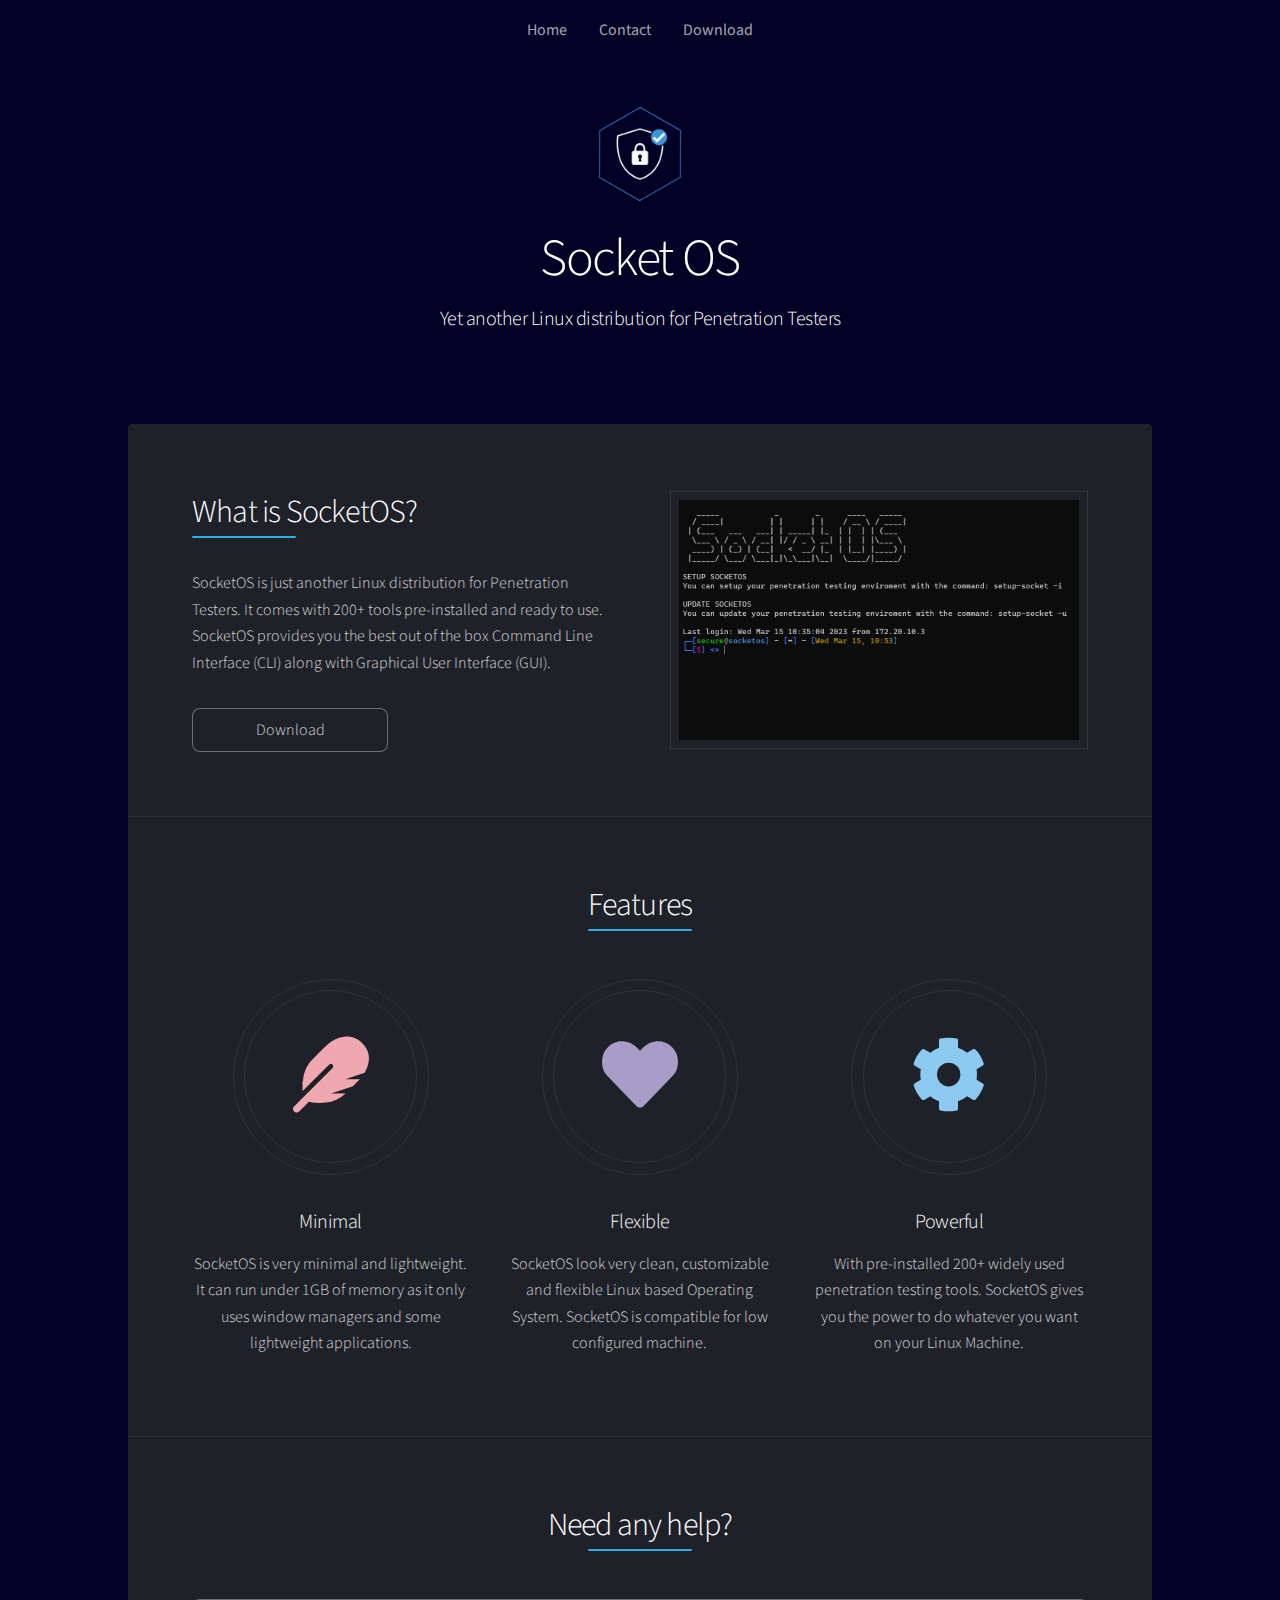
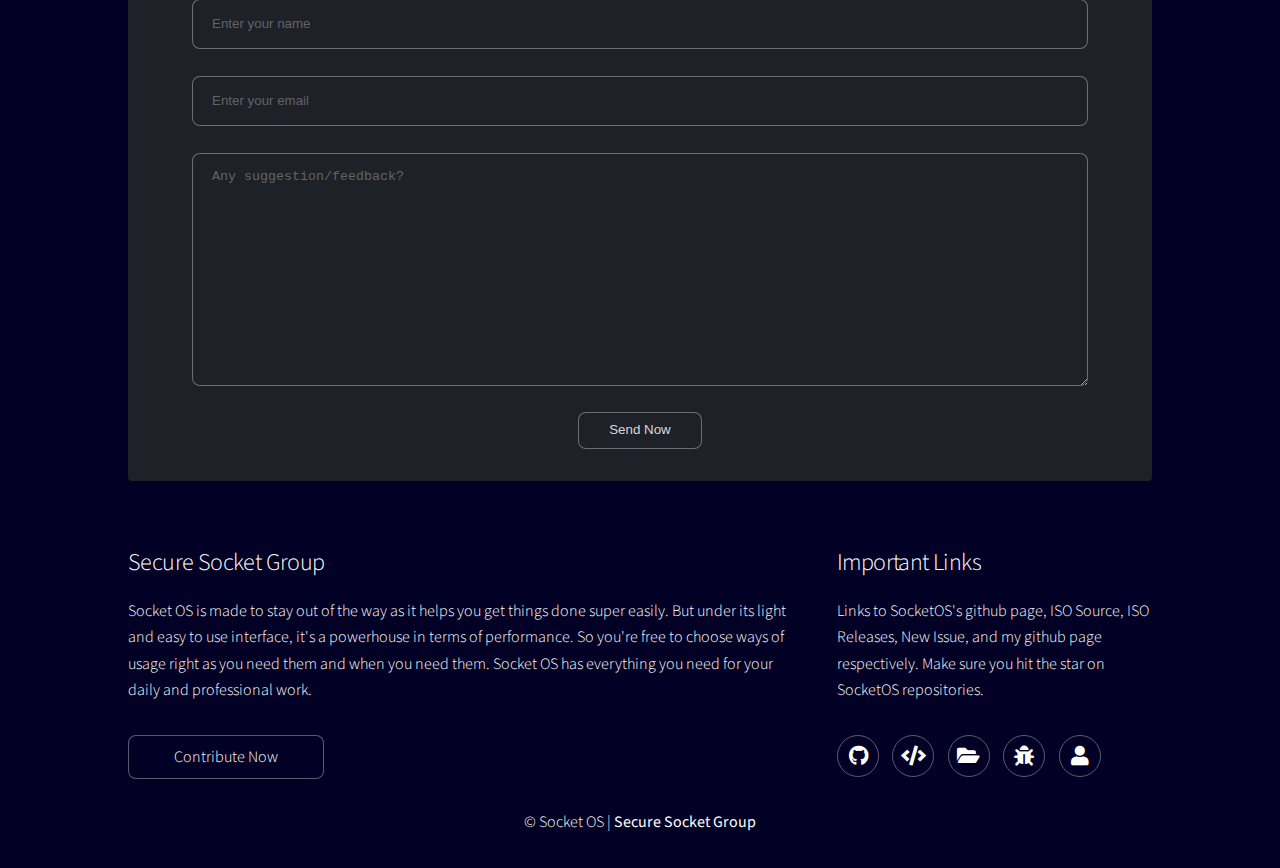
<file: index.html>
<!DOCTYPE HTML>
<html>

<head>
	<title>Socket OS : By Secure Socket Group</title>
	<meta charset="utf-8" />
	<meta name="viewport" content="width=device-width, initial-scale=1, user-scalable=no" />
	<meta name="description" content="With SocketOS, you can setup your penetration testing enviroment in just single click. SocketOS comes with 200+ pre-installed penetration testing tools.">
    <meta name="keywords" content="Secure Socket Group, SocketOS, Socket OS, socketos">
	<link rel="shortcut icon" href="assets/images/logo.png">
	<link rel="stylesheet" href="assets/css/main.css" />
</head>

<body class="is-preload">

	<!-- Wrapper -->
	<div id="wrapper">

		<!-- nav -->
		<nav id="nav">
			<a href="#"><span>Home</span></a>
			<a href="#contact"><span>Contact</span></a>
			<a href="Download/"><span>Download</span></a>
			</li>
		</nav>

		<!-- Header -->
		<header id="header" class="alt">
			<span class="logo"><img width="100px" src="assets/images/logo.png" alt="" /></span>
			<h1>Socket OS</h1>
			<p>Yet another Linux distribution for Penetration Testers</p>
		</header>

		<!-- Main -->
		<div id="main">

			<!-- Introduction -->
			<section id="intro" class="main">
				<div class="spotlight">
					<div class="content">
						<header class="major">
							<h2>What is SocketOS?</h2>
						</header>
						<p>SocketOS is just another Linux distribution for Penetration Testers.
							It comes with 200+ tools pre-installed and ready to use.
							SocketOS provides you the best out of the box Command Line Interface (CLI) along with Graphical User Interface (GUI).</p>
						<div class="form-button">
							<a href="Download/" class="button">Download</a>
						</div>
					</div>
					<span class="image"><img src="assets/images/socket.png" alt="" /></span>
				</div>
			</section>

			<!-- Features -->
			<section id="first" class="main special">
				<header class="major">
					<h2>Features</h2>
				</header>
				<ul class="features">
					<li>
						<span class="icon solid major style1 fa-feather"></span>
						<h3>Minimal</h3>
						<p>SocketOS is very minimal and lightweight.
							It can run under 1GB of memory as it only uses window managers and some lightweight
							applications.</p>
					</li>
					<li>
						<span class="icon solid major style3 fa-heart"></span>
						<h3>Flexible</h3>
						<p>SocketOS look very clean, customizable and flexible Linux based Operating System. SocketOS is compatible for low configured machine.</p>
					</li>
					<li>
						<span class="icon solid major style5 fa-cog"></span>
						<h3>Powerful</h3>
						<p>With pre-installed 200+ widely used penetration testing tools. SocketOS gives you the power to do whatever you want on your Linux Machine.</p>
					</li>
				</ul>
			</section>

			<!-- Need any help? -->
			<section id="contact" class="main special">
				<header class="major">
					<h2>Need any help?</h2>
				</header>
				<form action="https://formspree.io/f/xzbqaazk" method="POST">
					<div class="field">
						<input type="text" name="name" placeholder="Enter your name" required>
					</div>
					<div class="field">
						<input type="email" name="email" placeholder="Enter your email" required>
					</div>
					<div class="field">
						<textarea name="message" placeholder="Any suggestion/feedback?" rows="6" required></textarea>
					</div>
					<div class="form-button">
						<button class="button" type="submit">Send Now</button>
					</div>
				</form>
			</section>

		</div>

		<!-- Footer -->
		<footer id="footer">
			<section class="pr-4">
				<h2>Secure Socket Group</h2>
				<p>Socket OS is made to stay out of the way as it helps you get things done super easily. But under its light and easy to use interface, it's a powerhouse in terms of performance. So you're free to choose ways of usage right as you need them and when you need them. Socket OS has everything you need for your daily and professional work.</p>
				<div class="form-button">
					<a href="https://github.com/SecureSocket/SetupSocket" class="button">Contribute Now</a>
				</div>
			</section>
			<section class="pl-4">
				<h2>Important Links</h2>
				<p>Links to SocketOS's github page, ISO Source, ISO Releases, New Issue, and my github page
					respectively. Make sure you hit the star on SocketOS repositories.</p>
				<ul class="icons">
					<li><a href="https://github.com/SecureSocket" target="_blank"
							class="icon brands fa-github alt"><span class="label">SocketOS</span></a></li>
					<li><a href="https://github.com/SecureSocket/SetupSocket" target="_blank"
							class="icon solid fa-code alt"><span class="label">Repository</span></a></li>
					<li><a href="https://github.com/SecureSocket/SetupSocket/blob/main/repo_name" target="_blank"
							class="icon solid fa-folder-open alt"><span class="label">Releases</span></a></li>
					<li><a href="https://github.com/SecureSocket/SetupSocket/issues/new" target="_blank"
							class="icon solid fa-bug alt"><span class="label">Issues</span></a></li>
					<li><a href="https://github.com/jineshnagori" target="_blank" class="icon solid fa-user alt"><span
								class="label">Jinesh Nagori</span></a></li>
				</ul>
			</section>
		</footer>
		<p class="copyright text-center">&copy; Socket OS | <a href="" target="_blank">Secure Socket Group</a></p>
	</div>

	<!-- Scripts -->
	<script src="assets/js/jquery.min.js"></script>
	<script src="assets/js/main.js"></script>
</body>

</html>
</file>
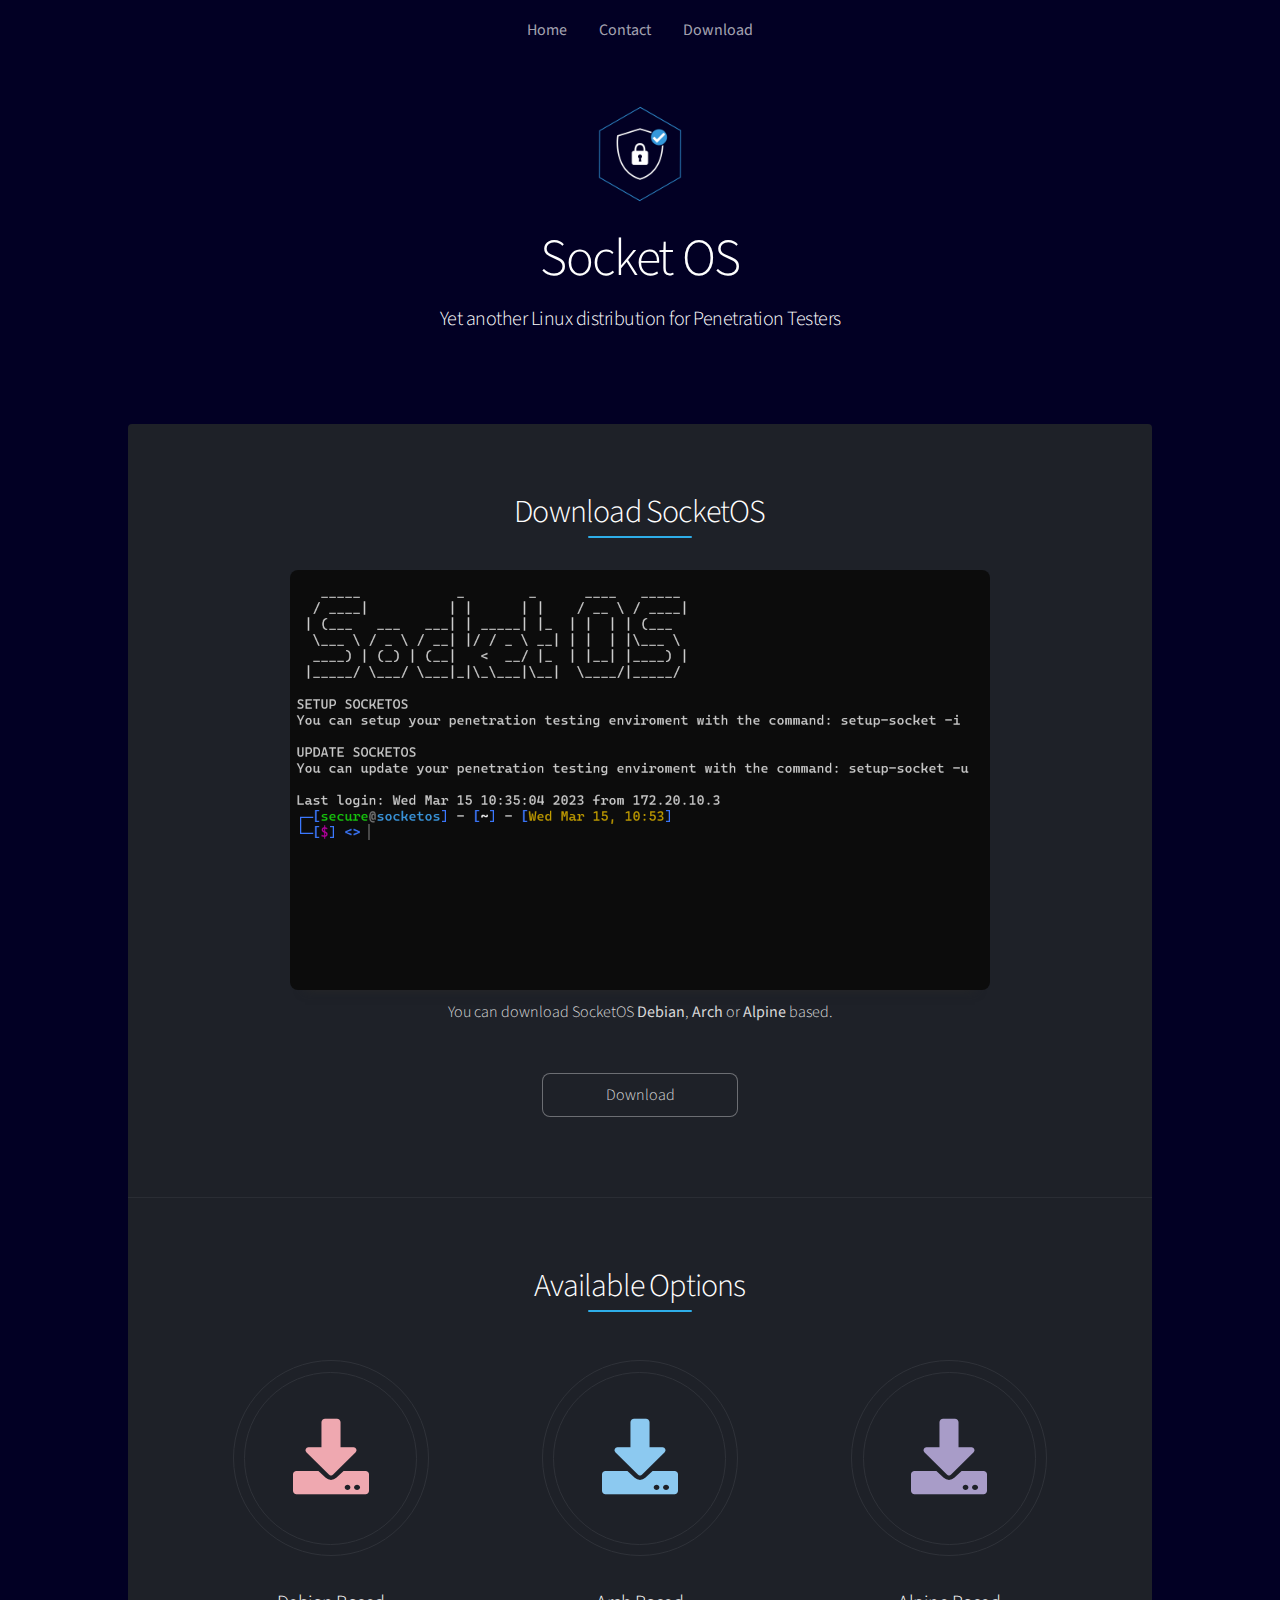
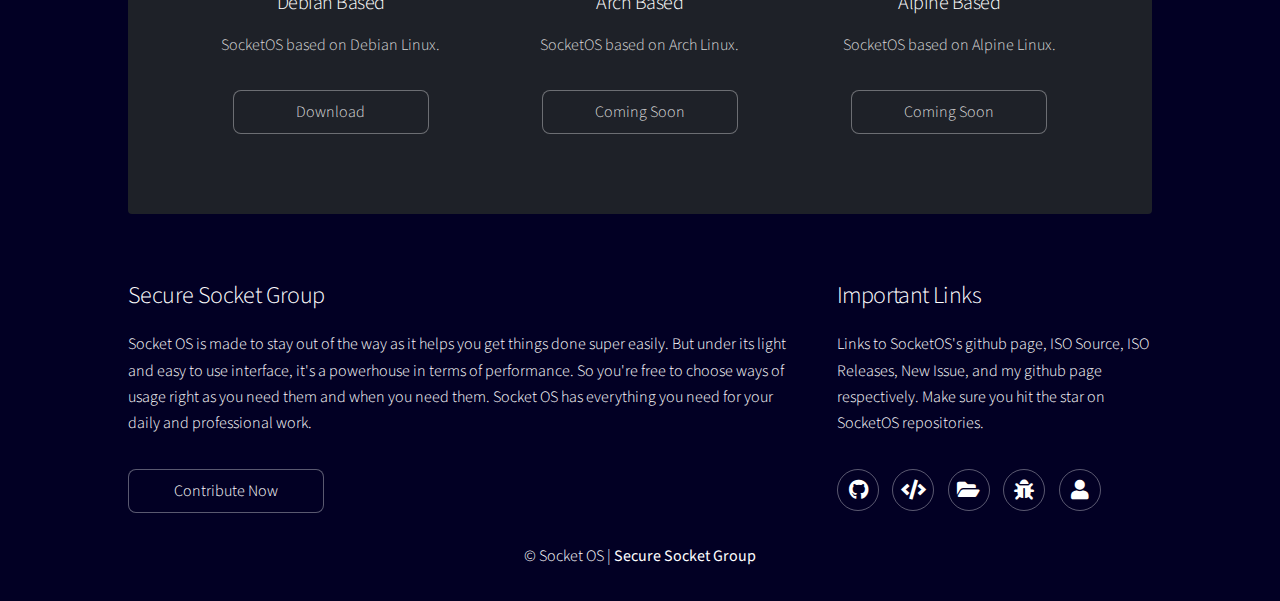
<file: Download/index.html>
<!DOCTYPE HTML>
<html>

<head>
	<title>Download : Socket OS</title>
	<meta charset="utf-8" />
	<meta name="viewport" content="width=device-width, initial-scale=1, user-scalable=no" />
	<meta name="description" content="With SocketOS, you can setup your penetration testing enviroment in just single click. SocketOS comes with 200+ pre-installed penetration testing tools.">
    <meta name="keywords" content="Secure Socket Group, SocketOS, Socket OS, socketos">
	<link rel="shortcut icon" href="../assets/images/logo.png">
	<link rel="stylesheet" href="../assets/css/main.css" />
</head>

<body class="is-preload">

	<!-- Wrapper -->
	<div id="wrapper">

		<!-- nav -->
		<nav id="nav">
			<a href="../index.html"><span>Home</span></a>
			<a href="../index.html#contact"><span>Contact</span></a>
			<a href="#first"><span>Download</span></a>
			</li>
		</nav>

		<!-- Header -->
		<div id="header" class="alt">
			<span class="logo"><img width="100px" src="../assets/images/logo.png" alt="" /></span>
			<h1>Socket OS</h1>
			<p>Yet another Linux distribution for Penetration Testers</p>
		</div>

		<!-- Main -->
		<div id="main">

			<!-- Introduction -->
			<section id="first" class="main special">
				<div class="major">
					<h2>Download SocketOS</h2>
					<div class="col-12">
						<span class="image fit">
							<img width="700px" class="shadow" src="../assets/images/socket.png" alt="">
						</span>
					</div>
					<p>You can download SocketOS <b>Debian</b>, <b>Arch</b> or <b>Alpine</b> based.</p>
				</div>
				<div class="major">
					<div class="justify-content-center form-button">
						<a href="https://drive.google.com/u/1/uc?id=19go4jSQPvHh8Fgo_8zIJHyz3XB8oec93&export=download" class="button primary">Download</a>
					</div>
				</div>
			</section>

			<!-- Features -->
			<section id="first" class="main special">
				<div class="major">
					<h2>Available Options</h2>
				</div>
				<ul class="features">
					<li>
						<span class="icon solid major style1 fa-download"></span>
						<h3>Debian Based</h3>
						<p>SocketOS based on Debian Linux.</p>
						<div class="form-button">
							<a href="https://drive.google.com/u/1/uc?id=19go4jSQPvHh8Fgo_8zIJHyz3XB8oec93&export=download" target="_blank" class="button">Download</a>
						</div>
					</li>
					<li>
						<span class="icon solid major style5 fa-download"></span>
						<h3>Arch Based</h3>
						<p>SocketOS based on Arch Linux.</p>
						<div class="form-button">
							<a class="button" style="pointer-events: none">Coming Soon</a>
						</div>
					</li>
					<li>
						<span class="icon solid major style3 fa-download"></span>
						<h3>Alpine Based</h3>
						<p>SocketOS based on Alpine Linux.</p>
						<div class="form-button">
							<a class="button" style="pointer-events: none">Coming Soon</a>
						</div>
					</li>
				</ul>
			</section>

		</div>

		<!-- Footer -->
		<footer id="footer">
			<section class="pr-4">
				<h2>Secure Socket Group</h2>
				<p>Socket OS is made to stay out of the way as it helps you get things done super easily. But under its
					light and easy to use interface, it's a powerhouse in terms of performance. So you're free to choose
					ways of usage right as you need them and when you need them. Socket OS has everything you need for
					your daily and professional work.</p>
				<div class="form-button">
					<a href="https://github.com/SecureSocket/SetupSocket" class="button">Contribute Now</a>
				</div>
			</section>
			<section class="pl-4">
				<h2>Important Links</h2>
				<p>Links to SocketOS's github page, ISO Source, ISO Releases, New Issue, and my github page
					respectively. Make sure you hit the star on SocketOS repositories.</p>
				<ul class="icons">
					<li><a href="https://github.com/SecureSocket" target="_blank"
							class="icon brands fa-github alt"><span class="label">SocketOS</span></a></li>
					<li><a href="https://github.com/SecureSocket/SetupSocket" target="_blank"
							class="icon solid fa-code alt"><span class="label">Repository</span></a></li>
					<li><a href="https://github.com/SecureSocket/SetupSocket/blob/main/repo_name" target="_blank"
							class="icon solid fa-folder-open alt"><span class="label">Releases</span></a></li>
					<li><a href="https://github.com/SecureSocket/SetupSocket/issues/new" target="_blank"
							class="icon solid fa-bug alt"><span class="label">Issues</span></a></li>
					<li><a href="https://github.com/jineshnagori" target="_blank" class="icon solid fa-user alt"><span
								class="label">Jinesh Nagori</span></a></li>
				</ul>
			</section>
		</footer>
		<p class="copyright text-center">&copy; Socket OS | <a href="" target="_blank">Secure Socket Group</a></p>
	</div>

	<!-- Scripts -->
	<script src="../assets/js/jquery.min.js"></script>
	<script src="../assets/js/main.js"></script>
</body>

</html>
</file>
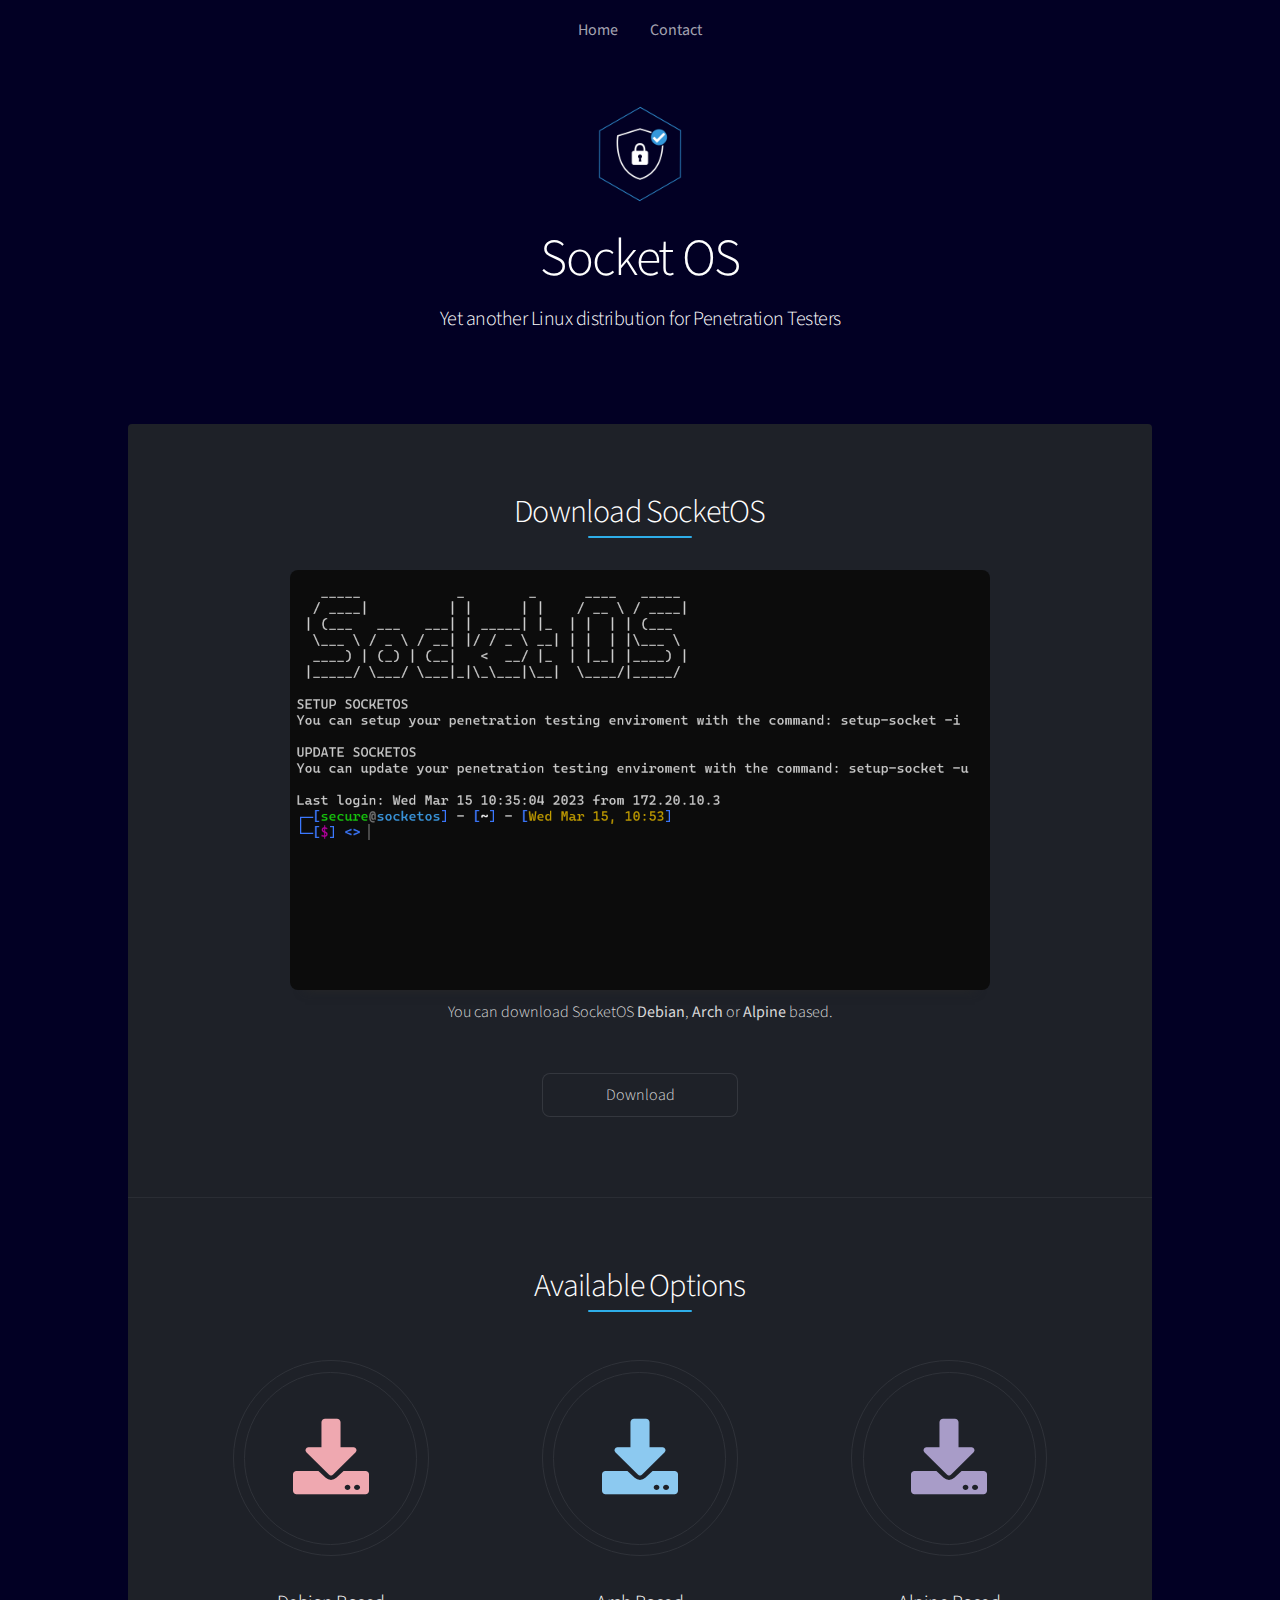
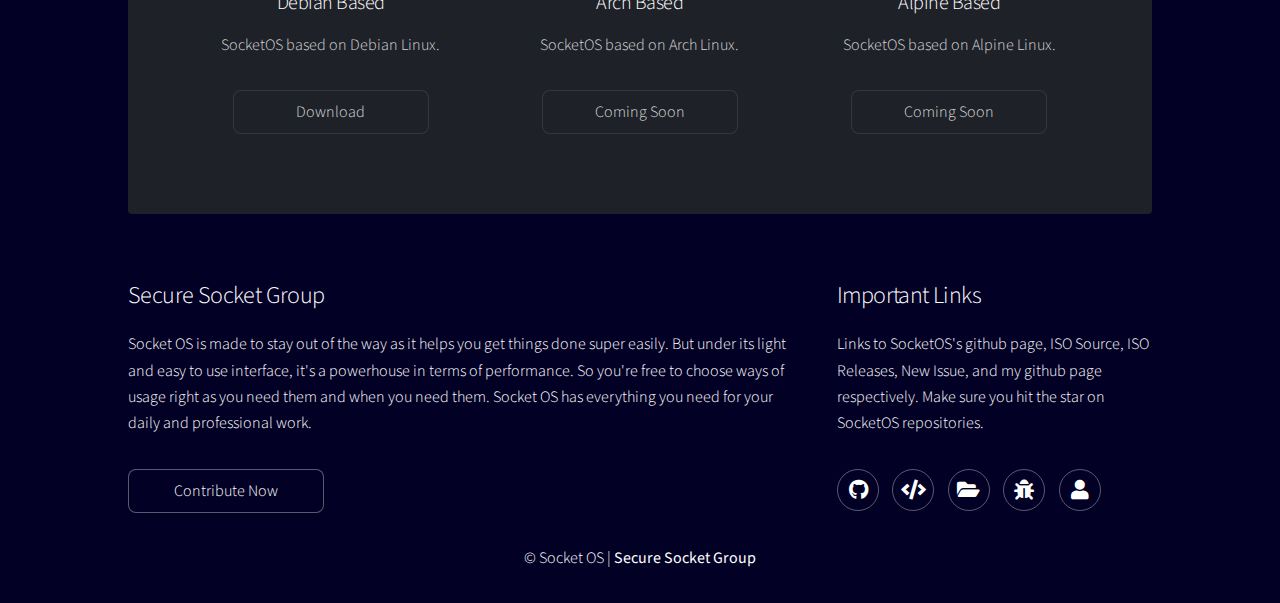
<file: download.html>
<!DOCTYPE HTML>
<html>

<head>
	<title>Socket OS : By Secure Socket Group</title>
	<meta charset="utf-8" />
	<meta name="viewport" content="width=device-width, initial-scale=1, user-scalable=no" />
	<link rel="shortcut icon" href="assets/images/logo.png">
	<link rel="stylesheet" href="assets/css/main.css" />
</head>

<body class="is-preload">

	<!-- Wrapper -->
	<div id="wrapper">

		<!-- nav -->
		<nav id="nav">
			<a href="index.php"><span>Home</span></a>
			<a href="index.php#contact"><span>Contact</span></a>
			</li>
		</nav>

		<!-- Header -->
		<div id="header" class="alt">
			<span class="logo"><img width="100px" src="assets/images/logo.png" alt="" /></span>
			<h1>Socket OS</h1>
			<p>Yet another Linux distribution for Penetration Testers</p>
		</div>

		<!-- Main -->
		<div id="main">

			<!-- Introduction -->
			<section id="first" class="main special">
				<div class="major">
					<h2>Download SocketOS</h2>
					<div class="col-12">
						<span class="image fit">
							<img width="700px" class="shadow" src="assets/images/socket.png" alt="">
						</span>
					</div>
					<p>You can download SocketOS <b>Debian</b>, <b>Arch</b> or <b>Alpine</b> based.</p>
				</div>
				<div class="major">
					<ul class="actions special justify-content-center">
						<li><a href="https://drive.google.com/u/1/uc?id=19go4jSQPvHh8Fgo_8zIJHyz3XB8oec93&export=download" class="button primary">Download</a></li>
					</ul>
				</div>
			</section>

			<!-- Features -->
			<section id="first" class="main special">
				<div class="major">
					<h2>Available Options</h2>
				</div>
				<ul class="features">
					<li>
						<span class="icon solid major style1 fa-download"></span>
						<h3>Debian Based</h3>
						<p>SocketOS based on Debian Linux.</p>
						<a href="https://drive.google.com/u/1/uc?id=19go4jSQPvHh8Fgo_8zIJHyz3XB8oec93&export=download" target="_blank" class="button">Download</a>
					</li>
					<li>
						<span class="icon solid major style5 fa-download"></span>
						<h3>Arch Based</h3>
						<p>SocketOS based on Arch Linux.</p>
						<a class="button" style="pointer-events: none">Coming Soon</a>
					</li>
					<li>
						<span class="icon solid major style3 fa-download"></span>
						<h3>Alpine Based</h3>
						<p>SocketOS based on Alpine Linux.</p>
						<a class="button" style="pointer-events: none">Coming Soon</a>
					</li>
				</ul>
			</section>

		</div>

		<!-- Footer -->
		<footer id="footer">
			<section class="pr-4">
				<h2>Secure Socket Group</h2>
				<p>Socket OS is made to stay out of the way as it helps you get things done super easily. But under its
					light and easy to use interface, it's a powerhouse in terms of performance. So you're free to choose
					ways of usage right as you need them and when you need them. Socket OS has everything you need for
					your daily and professional work.</p>
				<ul class="actions">
					<li><a href="https://github.com/SecureSocket/SetupSocket" class="button">Contribute Now</a></li>
				</ul>
			</section>
			<section class="pl-4">
				<h2>Important Links</h2>
				<p>Links to SocketOS's github page, ISO Source, ISO Releases, New Issue, and my github page
					respectively. Make sure you hit the star on SocketOS repositories.</p>
				<ul class="icons">
					<li><a href="https://github.com/SecureSocket" target="_blank"
							class="icon brands fa-github alt"><span class="label">SocketOS</span></a></li>
					<li><a href="https://github.com/SecureSocket/SetupSocket" target="_blank"
							class="icon solid fa-code alt"><span class="label">Repository</span></a></li>
					<li><a href="https://github.com/SecureSocket/SetupSocket/blob/main/repo_name" target="_blank"
							class="icon solid fa-folder-open alt"><span class="label">Releases</span></a></li>
					<li><a href="https://github.com/SecureSocket/SetupSocket/issues/new" target="_blank"
							class="icon solid fa-bug alt"><span class="label">Issues</span></a></li>
					<li><a href="https://github.com/jineshngori" target="_blank" class="icon solid fa-user alt"><span
								class="label">Jinesh Nagori</span></a></li>
				</ul>
			</section>
		</footer>
		<p class="copyright text-center">&copy; Socket OS | <a href="" target="_blank">Secure Socket Group</a></p>
	</div>

	<!-- Scripts -->
	<script src="assets/js/jquery.min.js"></script>
	<script src="assets/js/main.js"></script>
</body>

</html>
</file>
<file: assets/css/main.css>
@import url(fontawesome-all.min.css);
@import 'https://fonts.googleapis.com/css?family=Source+Sans+Pro:300,400';

.text-center {
	text-align: center;
}

::selection {
	background: #fff;
	color: #020024;
}

html {
	box-sizing: border-box;
	scroll-behavior: smooth !important;
}

body {
	background-color: #020024 !important;
	color: rgba(255, 255, 255, 0.65);
}

body {
	font-family: "Source Sans Pro", Helvetica, sans-serif;
	font-size: 17pt;
	font-weight: 300;
	line-height: 1.65;
}

.justify-content-center {
	justify-content: center;
}

@media screen and (max-width: 1680px) {

	body {
		font-size: 14pt;
	}

}

@media screen and (max-width: 1280px) {

	body {
		font-size: 12pt;
	}

}

@media screen and (max-width: 360px) {

	body {
		font-size: 11pt;
	}

}

a {
	-moz-transition: color 0.2s ease, border-bottom 0.2s ease;
	-webkit-transition: color 0.2s ease, border-bottom 0.2s ease;
	-ms-transition: color 0.2s ease, border-bottom 0.2s ease;
	transition: color 0.2s ease, border-bottom 0.2s ease;
	font-weight: 400;
	text-decoration: none;
	color: inherit;
}

a:hover {
	border-bottom-color: transparent;
}

p {
	margin: 0 0 2em 0;
}

h1,
h2,
h3 {
	font-weight: 300;
	line-height: 1.5;
	margin: 0 0 0.7em 0;
	letter-spacing: -0.025em;
}

h1 {
	font-size: 2.5em;
	line-height: 1.2;
}

h2 {
	font-size: 1.5em;
}

h3 {
	font-size: 1.25em;
}

@media screen and (max-width: 736px) {

	h1 {
		font-size: 2em;
	}

}

p {
	color: #ffffff;
}

a:hover {
	color: #ffffff;
}

h1,
h2,
h3 {
	color: #ffffff;
}

/* Nav */
nav {
	position: fixed;
	top: 0;
	left: 0;
	width: 100%;
	z-index: 1000;
	display: flex;
	background: #020024;
	height: 60px;
	align-items: center;
	justify-content: center;
}

nav span {
	margin: 0 1em 0 1em;
}

/* Box */

/* Button */

.button {
	-moz-appearance: none;
	-webkit-appearance: none;
	-ms-appearance: none;
	appearance: none;
	-moz-transition: background-color 0.2s ease-in-out, color 0.2s ease-in-out;
	-webkit-transition: background-color 0.2s ease-in-out, color 0.2s ease-in-out;
	-ms-transition: background-color 0.2s ease-in-out, color 0.2s ease-in-out;
	transition: background-color 0.2s ease-in-out, color 0.2s ease-in-out;
	border-radius: 8px;
	border: 0;
	cursor: pointer;
	display: inline-block;
	font-weight: 300;
	height: 2.75em;
	line-height: 2.75em;
	min-width: 9.25em;
	padding: 0 1.5em;
	text-align: center;
	text-decoration: none;
	white-space: nowrap;
}

.button:disabled {
	pointer-events: none;
	opacity: 0.25;
}

@media screen and (max-width: 736px) {

	.button {
		min-width: 0;
	}

}

.button {
	background-color: transparent;
	box-shadow: inset 0 0 0 1px rgba(255, 255, 255, 0.35);
	color: #ffffff !important;
}

.button:hover {
	background-color: rgba(255, 255, 255, 0.075);
}

.button:active {
	background-color: rgba(255, 255, 255, 0.2);
}

/* Form */

::-webkit-input-placeholder {
	opacity: 1.0;
}

:-moz-placeholder {
	opacity: 1.0;
}

::-moz-placeholder {
	opacity: 1.0;
}

:-ms-input-placeholder {
	opacity: 1.0;
}

::-webkit-input-placeholder {
	color: rgba(255, 255, 255, 0.5) !important;
}

:-moz-placeholder {
	color: rgba(255, 255, 255, 0.5) !important;
}

::-moz-placeholder {
	color: rgba(255, 255, 255, 0.5) !important;
}

:-ms-input-placeholder {
	color: rgba(255, 255, 255, 0.5) !important;
}

/* Icon */

.icon {
	text-decoration: none;
	-moz-transition: background-color 0.2s ease-in-out, color 0.2s ease-in-out;
	-webkit-transition: background-color 0.2s ease-in-out, color 0.2s ease-in-out;
	-ms-transition: background-color 0.2s ease-in-out, color 0.2s ease-in-out;
	transition: background-color 0.2s ease-in-out, color 0.2s ease-in-out;
	border-bottom: none;
	position: relative;
}

.icon:before {
	-moz-osx-font-smoothing: grayscale;
	-webkit-font-smoothing: antialiased;
	display: inline-block;
	font-style: normal;
	font-variant: normal;
	text-rendering: auto;
	line-height: 1;
	text-transform: none !important;
	font-family: 'Font Awesome 5 Free';
	font-weight: 400;
}

.icon>.label {
	display: none;
}

.icon:before {
	line-height: solid;
}

.icon.solid:before {
	font-weight: 900;
}

.icon.brands:before {
	font-family: 'Font Awesome 5 Brands';
}

.icon.major {
	border: solid 1px;
	display: inline-block;
	border-radius: 100%;
	padding: 0.65em;
	margin: 0 0 2em 0;
	cursor: default;
}

.icon.major:before {
	display: inline-block;
	font-size: 6.25rem;
	width: 2.25em;
	height: 2.25em;
	line-height: 2.2em;
	border-radius: 100%;
	border: solid 1px;
	text-align: center;
}

.icon.alt {
	display: inline-block;
	border: solid 1px;
	border-radius: 100%;
}

.icon.alt:before {
	display: block;
	font-size: 1.25em;
	width: 2em;
	height: 2em;
	text-align: center;
	line-height: 2em;
}

.icon.style1 {
	color: #efa8b0;
}

.icon.style3 {
	color: #a89cc8;
}

.icon.style5 {
	color: #8cc9f0;
}

@media screen and (max-width: 1680px) {

	.icon.major:before {
		font-size: 5.5rem;
	}

}

@media screen and (max-width: 1280px) {

	.icon.major:before {
		font-size: 4.75rem;
	}

}

@media screen and (max-width: 736px) {

	.icon.major {
		margin: 0 0 1.5em 0;
		padding: 0.35em;
	}

	.icon.major:before {
		font-size: 3.5rem;
	}

}

.icon.major {
	border-color: rgba(255, 255, 255, 0.35);
}

.icon.major:before {
	border-color: rgba(255, 255, 255, 0.35);
}

.icon.alt {
	border-color: rgba(255, 255, 255, 0.35);
	color: #ffffff;
}

.icon.alt:hover {
	background-color: rgba(255, 255, 255, 0.075);
}

.icon.alt:active {
	background-color: rgba(255, 255, 255, 0.2);
}

/* Image */

.image {
	border-radius: 8px;
	border: 0;
	display: inline-block;
	position: relative;
}

.image img {
	border-radius: 8px;
	display: block;
}

/* List */

ul {
	list-style: disc;
	margin: 0 0 2em 0;
	padding-left: 1em;
}

ul li {
	padding-left: 0.5em;
}

/* Actions */

ul.actions {
	display: -moz-flex;
	display: -webkit-flex;
	display: -ms-flex;
	display: flex;
	cursor: default;
	list-style: none;
	margin-left: -1em;
	padding-left: 0;
}

ul.actions li {
	padding: 0 0 0 1em;
	vertical-align: middle;
}

@media screen and (max-width: 480px) {

	ul.actions:not(.fixed) {
		-moz-flex-direction: column;
		-webkit-flex-direction: column;
		-ms-flex-direction: column;
		flex-direction: column;
		margin-left: 0;
		width: 100% !important;
	}

	ul.actions:not(.fixed) li {
		-moz-flex-grow: 1;
		-webkit-flex-grow: 1;
		-ms-flex-grow: 1;
		flex-grow: 1;
		-moz-flex-shrink: 1;
		-webkit-flex-shrink: 1;
		-ms-flex-shrink: 1;
		flex-shrink: 1;
		padding: 1em 0 0 0;
		text-align: center;
		width: 100%;
	}

	ul.actions:not(.fixed) li>* {
		width: 100%;
	}

	ul.actions:not(.fixed) li:first-child {
		padding-top: 0;
	}

	ul.actions:not(.fixed) li .button {
		width: 100%;
	}

}

/* Icons */

ul.icons {
	cursor: default;
	list-style: none;
	padding-left: 0;
}

ul.icons li {
	display: inline-block;
	padding: 0 0.65em 0 0;
}

ul.icons li:last-child {
	padding-right: 0 !important;
}

/* Section/Article */

section.special {
	text-align: center;
}

.major {
	margin-bottom: 3em;
}

.major h2 {
	font-size: 2em;
}

.major h2:after {
	display: block;
	content: '';
	width: 3.25em;
	height: 2px;
	margin: 0em 0 1em 0;
	border-radius: 2px;
}

section.special .major h2:after {
	margin-left: auto;
	margin-right: auto;
}

@media screen and (max-width: 736px) {

	.major {
		margin-bottom: 0;
	}

	.major h2 {
		font-size: 1.5em;
	}

}

.major h2:after {
	background-color: rgba(255, 255, 255, 0.35);
}

/* Form */
.field {
	display: flex;
}
.field input, .field select, .field textarea {
	border-radius: 8px;
	background-color: transparent;
    box-shadow: inset 0 0 0 1px rgb(255 255 255 / 35%);
    color: #ffffff !important;
	font-weight: 300;
	line-height: 2.75em;
	width: 100%;
	padding: 0.5em 1.5em;
	outline: none;
	margin: 0 0 2em 0;
	border: 0;
}

.form-button .button {
	background-color: transparent;
    box-shadow: inset 0 0 0 1px rgb(255 255 255 / 35%) !important;
    color: #ffffff !important;
}

@media screen and (max-width: 480px){
	.form-button .button {
		width: 100%;
		margin: 0 0 2em 0;
	}
	.image img {
		width: 100%;
	}
}

/* Features */

.features {
	display: -moz-flex;
	display: -webkit-flex;
	display: -ms-flex;
	display: flex;
	-moz-flex-wrap: wrap;
	-webkit-flex-wrap: wrap;
	-ms-flex-wrap: wrap;
	flex-wrap: wrap;
	-moz-justify-content: center;
	-webkit-justify-content: center;
	-ms-justify-content: center;
	justify-content: center;
	width: calc(100% + 2em);
	margin: 0 0 3em -2em;
	padding: 0;
	list-style: none;
}

.features li {
	width: calc(33.33333% - 2em);
	margin-left: 2em;
	margin-top: 3em;
	padding: 0;
}

.features li:nth-child(1),
.features li:nth-child(2),
.features li:nth-child(3) {
	margin-top: 0;
}

.features li> :last-child {
	margin-bottom: 0;
}

@media screen and (max-width: 980px) {

	.features li {
		width: calc(50% - 2em);
	}

	.features li:nth-child(3) {
		margin-top: 3em;
	}

}

@media screen and (max-width: 736px) {

	.features {
		width: 100%;
		margin: 0 0 2em 0;
	}

	.features li {
		width: 100%;
		margin-left: 0;
		margin-top: 2em;
	}

	.features li:nth-child(2),
	.features li:nth-child(3) {
		margin-top: 2em;
	}

}

/* Statistics */

/* Spotlight */

.spotlight {
	display: -moz-flex;
	display: -webkit-flex;
	display: -ms-flex;
	display: flex;
	-moz-align-items: center;
	-webkit-align-items: center;
	-ms-align-items: center;
	align-items: center;
	margin: 0 0 2em 0;
}

.spotlight .content {
	-moz-flex: 1;
	-webkit-flex: 1;
	-ms-flex: 1;
	flex: 1;
}

.spotlight .content> :last-child {
	margin-bottom: 0;
}

.spotlight .content .major {
	margin: 0 0 2em 0;
}

.spotlight .image {
	display: inline-block;
	margin-left: 4em;
	padding: 0.50em;
	border-radius: 0;
	border: solid 1px;
}

.spotlight .image img {
	display: block;
	border-radius: 0;
	width: 25em;
}

.shadow {
	box-shadow: 0px 15px 10px -15px rgb(39, 39, 39); 
}

@media screen and (max-width: 480px){
	a.button {
		width: 100%;
	}
}

@media screen and (max-width: 980px) {

	.spotlight {
		-moz-flex-direction: column-reverse;
		-webkit-flex-direction: column-reverse;
		-ms-flex-direction: column-reverse;
		flex-direction: column-reverse;
		text-align: center;
	}

	.spotlight .content {
		-moz-flex: 0 1 auto;
		-webkit-flex: 0 1 auto;
		-ms-flex: 0 1 auto;
		flex: 0 1 auto;
		width: 100%;
	}

	.spotlight .content .major h2:after {
		margin-left: auto;
		margin-right: auto;
	}

	.spotlight .content .actions {
		-moz-justify-content: center;
		-webkit-justify-content: center;
		-ms-justify-content: center;
		justify-content: center;
		width: calc(100% + 1em);
	}

	.spotlight .image {
		-moz-flex: 0 1 auto;
		-webkit-flex: 0 1 auto;
		-ms-flex: 0 1 auto;
		flex: 0 1 auto;
		margin-left: 0;
		margin-bottom: 2em;
	}

}

@media screen and (max-width: 736px) {

	.spotlight .image {
		padding: 0.35em;
	}

	.spotlight .image img {
		width: 18em;
	}

}

.spotlight .image {
	border-color: rgba(255, 255, 255, 0.35);
}

/* Header */

#header {
	padding: 5em 5em 1em 5em;
	text-align: center;
}

#header h1 {
	margin: 0 0 0.25em 0;
}

#header p {
	font-size: 1.25em;
	letter-spacing: -0.025em;
}

#header.alt {
	padding: 7em 5em 4em 5em;
}

#header.alt h1 {
	font-size: 3.25em;
}

#header.alt>* {
	-moz-transition: opacity 3s ease;
	-webkit-transition: opacity 3s ease;
	-ms-transition: opacity 3s ease;
	transition: opacity 3s ease;
	-moz-transition-delay: 0.5s;
	-webkit-transition-delay: 0.5s;
	-ms-transition-delay: 0.5s;
	transition-delay: 0.5s;
	opacity: 1;
}

#header.alt .logo {
	-moz-transition: opacity 1.25s ease, -moz-transform 0.5s ease;
	-webkit-transition: opacity 1.25s ease, -webkit-transform 0.5s ease;
	-ms-transition: opacity 1.25s ease, -ms-transform 0.5s ease;
	transition: opacity 1.25s ease, transform 0.5s ease;
	-moz-transition-delay: 0s;
	-webkit-transition-delay: 0s;
	-ms-transition-delay: 0s;
	transition-delay: 0s;
	display: block;
	margin: 0 0 1.5em 0;
}

#header.alt .logo img {
	display: block;
	margin: 0 auto;
	max-width: 75%;
}

@media screen and (max-width: 1280px) {

	#header {
		padding: 4em 4em 0.1em 4em;
	}

	#header.alt {
		padding: 6em 4em 3em 4em;
	}

}

@media screen and (max-width: 980px) {

	#header {
		padding: 4em 3em 0.1em 3em;
	}

	#header.alt {
		padding: 5em 3em 2em 3em;
	}

}

@media screen and (max-width: 736px) {

	#header {
		padding: 3em 2em 0.1em 2em;
	}

	#header p {
		font-size: 1em;
		letter-spacing: 0;
	}

	#header.alt {
		padding: 4em 2em 1em 2em;
	}

	#header.alt h1 {
		font-size: 2.5em;
	}

}

@media screen and (max-width: 480px) {

	#header {
		padding: 3em 1.5em 0.1em 1.5em;
	}

	#header.alt {
		padding: 4em 1.5em 1em 1.5em;
	}

}

@media screen and (max-width: 360px) {

	#header {
		padding: 2.5em 1em 0.1em 1em;
	}

	#header.alt {
		padding: 3.5em 1em 0.5em 1em;
	}

}

body.is-preload #header.alt>* {
	opacity: 0;
}

body.is-preload #header.alt .logo {
	-moz-transform: scale(0.8) rotate(-30deg);
	-webkit-transform: scale(0.8) rotate(-30deg);
	-ms-transform: scale(0.8) rotate(-30deg);
	transform: scale(0.8) rotate(-30deg);
}

/* Nav */

/* Main */

#main {
	background-color: #1E2128;
	color: #D8D8D8;
	border-radius: 0.25em;
}

#main p {
	color: #D8D8D8;
}

#main a:hover {
	color: #FFFFFF;
}

#main h2,
#main h3 {
	color: #FFFFFF;
}

#main .button {
	background-color: transparent;
	box-shadow: inset 0 0 0 1px #34373E;
	color: #D8D8D8 !important;
}

#main .button:hover {
	background-color: rgba(222, 222, 222, 0.05);
}

#main .button:active {
	background-color: rgba(222, 222, 222, 0.5);
}

#main ::-webkit-input-placeholder {
	color: rgba(99, 99, 99, 1) !important;
}

#main :-moz-placeholder {
	color: rgba(99, 99, 99, 1) !important;
}

#main ::-moz-placeholder {
	color: rgba(99, 99, 99, 1) !important;
}

#main :-ms-input-placeholder {
	color: rgba(99, 99, 99, 1) !important;
}

#main .icon.major {
	border-color: #2F3239;
}

#main .icon.major:before {
	border-color: #2F3239;
}

#main .major h2:after {
	background-color: #2EAEE9;
}

#main .spotlight .image {
	border-color: #34373E;
}

#main>.main {
	padding: 5em 5em 3em 5em;
	border-top: solid 1px #2A2D34;
}

#main>.main:first-child {
	border-top: 0;
}

@media screen and (max-width: 1280px) {

	#main>.main {
		padding: 4em 4em 2em 4em;
	}

}

@media screen and (max-width: 980px) {

	#main>.main {
		padding: 4em 3em 2em 3em;
	}

}

@media screen and (max-width: 736px) {

	#main>.main {
		padding: 3em 2em 1em 2em;
	}

}

@media screen and (max-width: 480px) {

	#main>.main {
		padding: 3em 1.5em 1em 1.5em;
	}

}

@media screen and (max-width: 360px) {

	#main {
		border-radius: 0;
	}

	#main>.main {
		padding: 2.5em 1em 0.5em 1em;
	}

}

/* Footer */

#footer {
	padding: 4em 0em 0em 0em;
	display: flex;
}

.pr-4 {
	padding-right: 1em;
}
.pl-4 {
	padding-left: 1em;
}

@media screen and (max-width: 736px) {

	#footer {
		padding: 3em 0 1em 0;
		display: block;
	}
	.pr-4 {
		padding-right: 0;
	}
	.pl-4 {
		padding-left: 0;
	}
}

@media screen and (max-width: 480px) {

	#footer {
		padding: 3em 0 1em 0;
		display: block;
	}

}

/* Wrapper */

#wrapper {
	width: 64em;
	max-width: calc(100% - 4em);
	margin: 0 auto;
}

@media screen and (max-width: 480px) {

	#wrapper {
		max-width: calc(100% - 2em);
	}

}

@media screen and (max-width: 360px) {

	#wrapper {
		max-width: 100%;
	}

}
</file>
